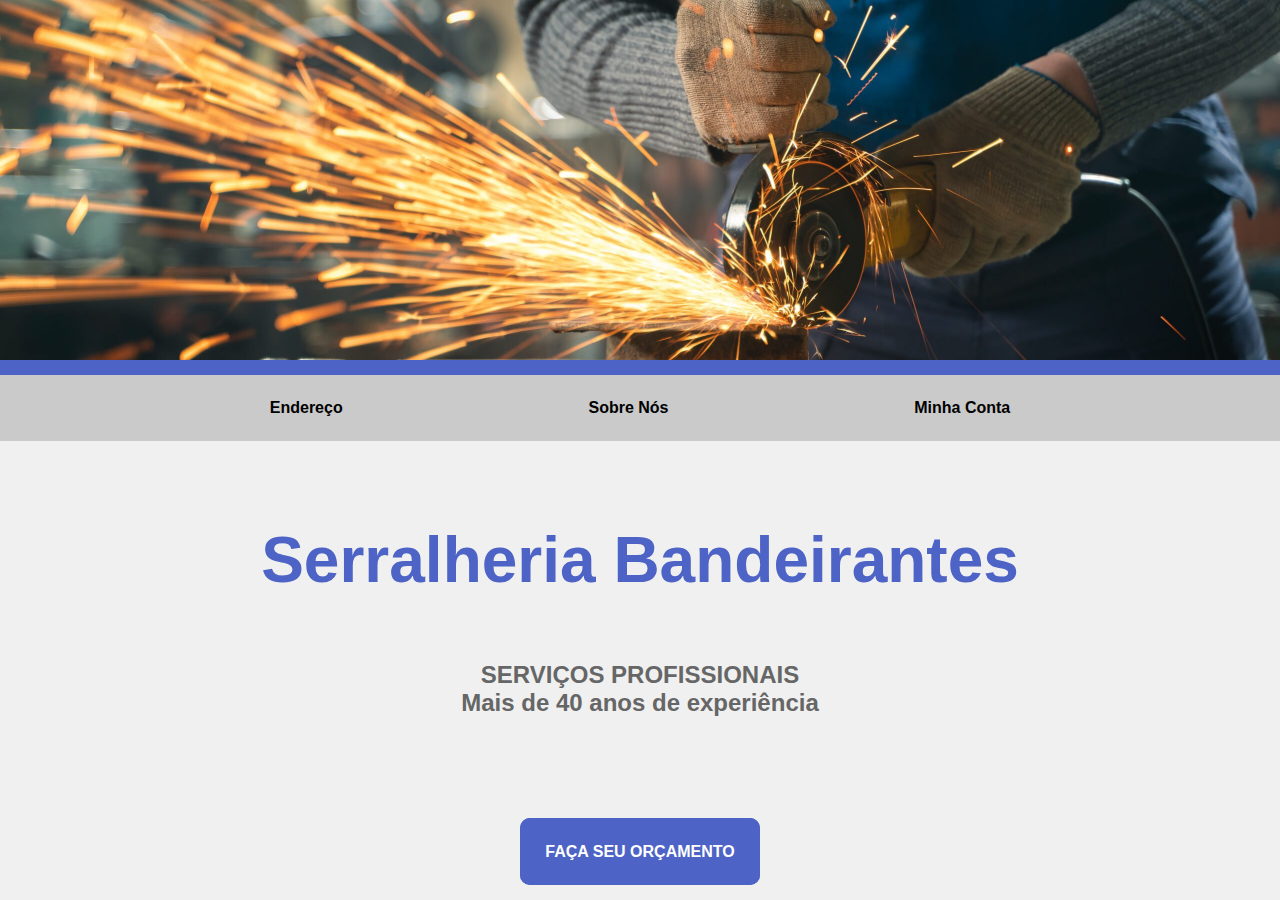
<file: src/index.html>
<!DOCTYPE html>
<html lang="pt-br">

<head>
    <meta charset="UTF-8">
    <meta name="viewport" content="width=device-width, initial-scale=1.0">
    <title>Serralheria Bandeirantes</title>
    <link rel="stylesheet" href="./style/styles.css">
    <link rel="shortcut icon" href="./assets/img/metalwork.png" type="image/png" />
</head>

<body>
    <header>
        <div class="image_header">

        </div>
        <nav>
            <ul>
                <li><a href="./pages/contato.html">Endereço</a></li>
                <li><a href="./pages/sobre.html">Sobre Nós</a></li>
                <li class="minha-conta">
                    Minha Conta
                    <ul class="sub-menu">
                        <li><a href="./pages/orcamento.html">Meus Pedidos</a></li>
                        <li><a href="./pages/meus-dados.html">Meus Dados</a></li>
                        <li><a href="./pages/cadastro.html">Login</a></li>
                    </ul>
                </li>
            </ul>
        </nav>

    </header>
    <main>
        <br><br><br><br>
        <h1>Serralheria Bandeirantes</h1><br><br><br>
        <h2>SERVIÇOS PROFISSIONAIS<br>Mais de 40 anos de experiência</h2><br><br><br><br><br><br><br>
        <a href="./pages/orcamento.html" class="button-a">FAÇA SEU ORÇAMENTO</a>
    </main>
    <script>
        const minhaConta = document.querySelector('.minha-conta');
        const subMenu = document.querySelector('.sub-menu');
        minhaConta.addEventListener('click', () => {
            subMenu.classList.toggle('active');
        });
    </script>
</body>

</html>
</file>
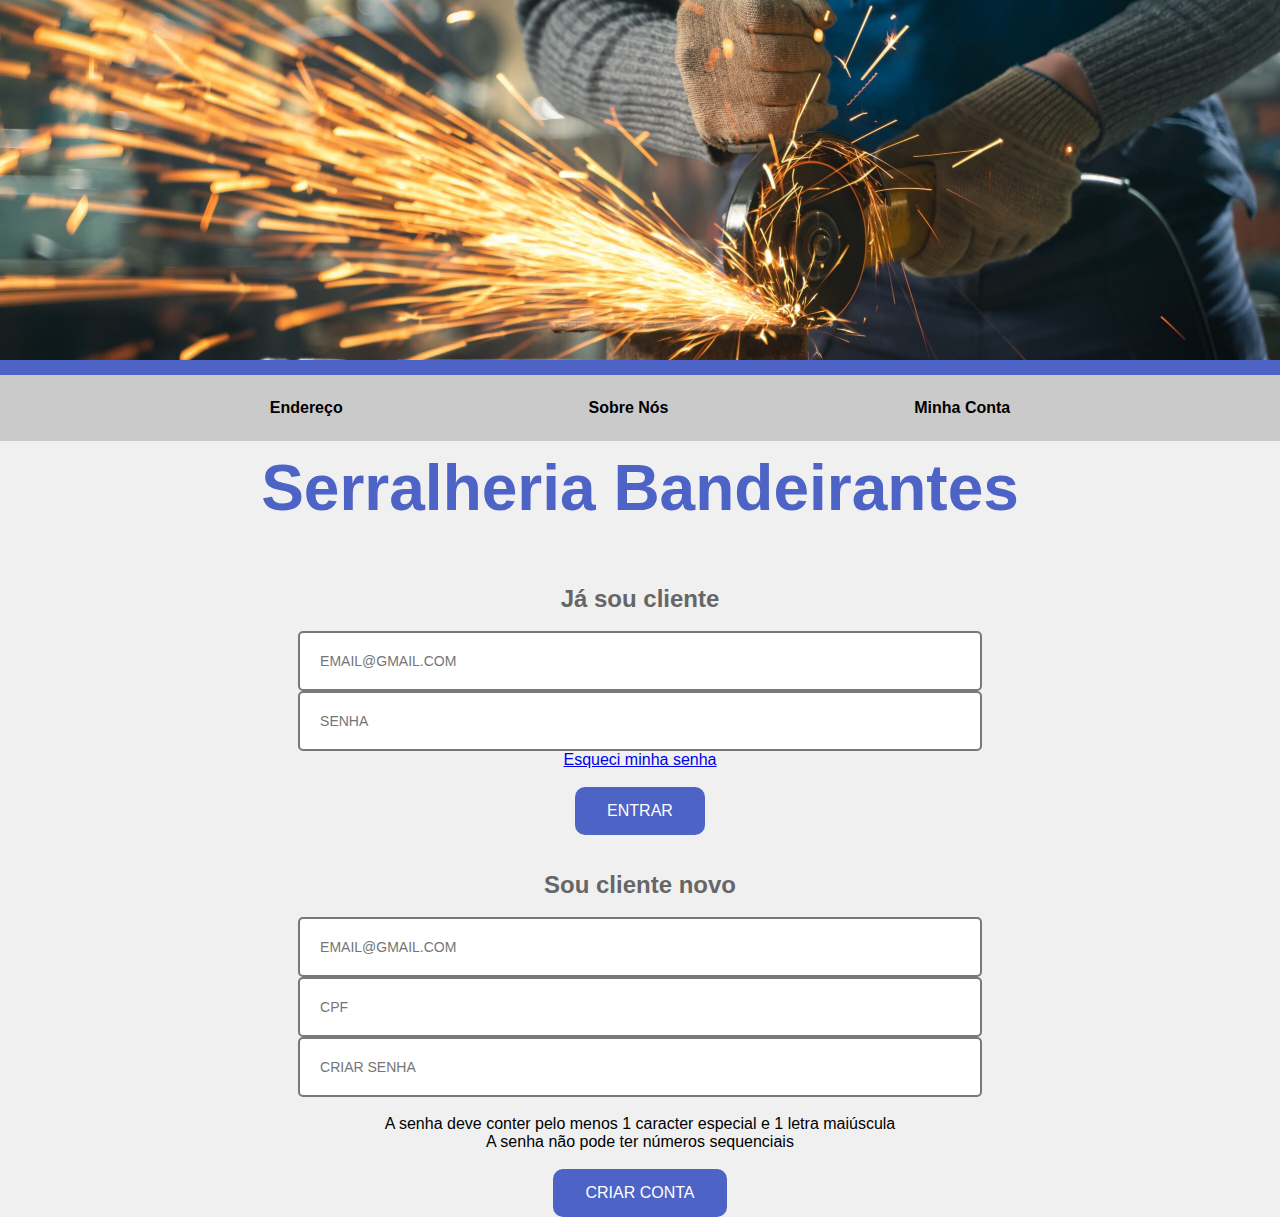
<file: src/pages/cadastro.html>
<!DOCTYPE html>
<html lang="pt-br">

<head>
    <meta charset="UTF-8">
    <meta name="viewport" content="width=device-width, initial-scale=1.0">
    <title>Serralheria Bandeirantes</title>
    <link rel="stylesheet" href="../style/styles.css">
    <link rel="shortcut icon" href="../assets/img/metalwork.png" type="image/png" />
</head>

<body>
    <header>
        <div class="image_header"></div>
        <nav>
            <ul>
                <li><a href="contato.html">Endereço</a></li>
                <li><a href="sobre.html">Sobre Nós</a></li>
                <li class="minha-conta">
                    Minha Conta
                    <ul class="sub-menu">
                        <li><a href="orcamento.html">Meus Pedidos</a></li>
                        <li><a href="meus-dados.html">Meus Dados</a></li>
                        <li><a href="cadastro.html">Login</a></li>
                    </ul>
                </li>

            </ul>
        </nav>

    </header>
    <main class="container">
        <form action="">
            <h1>Serralheria Bandeirantes</h1>
            <div class="login-form">
                <div class="cadastro-form">
                    <h2>Já sou cliente</h2><br>
                    <input type="email" placeholder="EMAIL@GMAIL.COM">
                    <input type="password" placeholder="SENHA">
                    <a href="#">Esqueci minha senha</a><br><br>
                    <button>ENTRAR</button><br><br><br>
                </div>
                <div class="cadastro-form">
                    <h2>Sou cliente novo</h2><br>
                    <input type="email" placeholder="EMAIL@GMAIL.COM">
                    <input type="text" placeholder="CPF">
                    <input type="password" placeholder="CRIAR SENHA"><br><br>
                    <p>A senha deve conter pelo menos 1 caracter especial e 1 letra maiúscula</p>
                    <p>A senha não pode ter números sequenciais</p><br>
                    <button>CRIAR CONTA</button>
                </div>
            </div>
        </form>
    </main>
    <script>
        const minhaConta = document.querySelector('.minha-conta');
        const subMenu = document.querySelector('.sub-menu');
        minhaConta.addEventListener('click', () => {
            subMenu.classList.toggle('active');
        });
    </script>
</body>

</html>
</file>
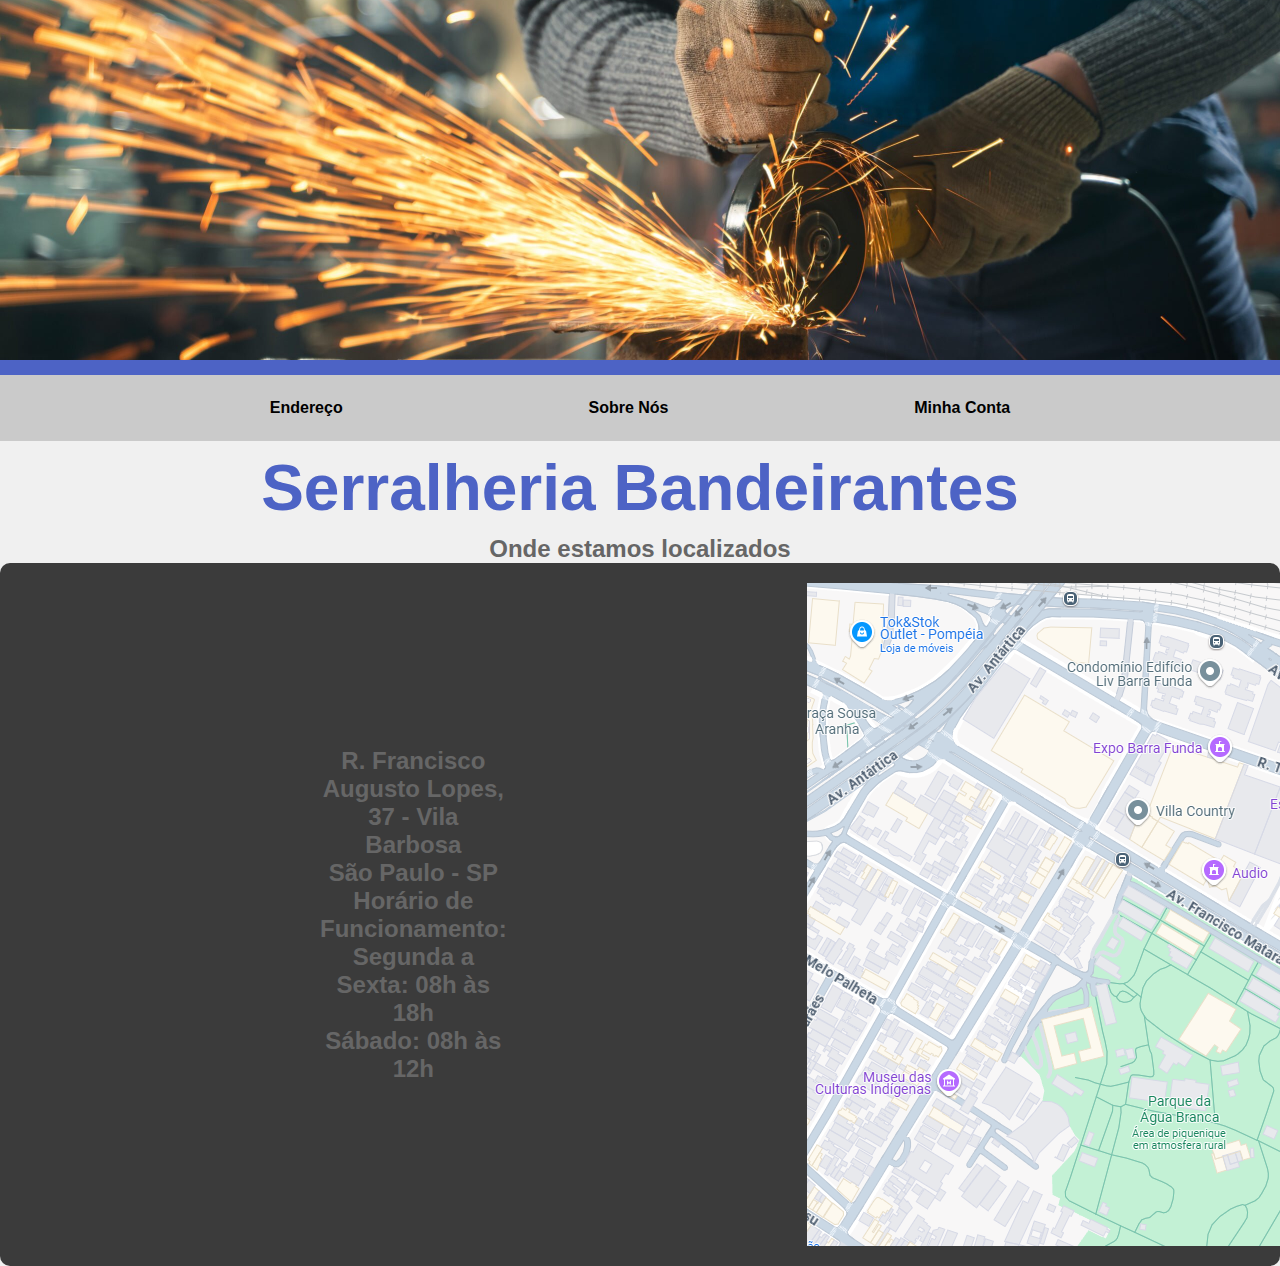
<file: src/pages/contato.html>
<!DOCTYPE html>
<html lang="pt-br">

<head>
    <meta charset="UTF-8">
    <meta name="viewport" content="width=device-width, initial-scale=1.0">
    <title>Serralheria Bandeirantes - Contato</title>
    <link rel="stylesheet" href="../style/styles.css">
    <link rel="shortcut icon" href="../assets/img/metalwork.png" type="image/png" />
</head>

<body>
    <header>
        <div class="image_header"></div>
        <nav>
            <ul>
                <li><a href="contato.html">Endereço</a></li>
                <li><a href="sobre.html">Sobre Nós</a></li>
                <li class="minha-conta">
                    Minha Conta
                    <ul class="sub-menu">
                        <li><a href="orcamento.html">Meus Pedidos</a></li>
                        <li><a href="meus-dados.html">Meus Dados</a></li>
                        <li><a href="cadastro.html">Login</a></li>
                    </ul>
                </li>

            </ul>
        </nav>

    </header>
    <main>
        <div class="header">
            <h1>Serralheria Bandeirantes</h1>
            <h2>Onde estamos localizados</h2>
        </div>
        <div class="content">
            <div class="info"><br>
                <h2>R. Francisco Augusto Lopes, 37 - Vila Barbosa <br>
                    São Paulo - SP <br>
                    Horário de Funcionamento: <br>
                    Segunda a Sexta: 08h às 18h <br>
                    Sábado: 08h às 12h <br>
                </h2>
                <img src="../assets/img/map.png" alt="Mapa da localização da serralheria" />
            </div>
            <div class="map">

            </div>
        </div>
    </main>
    <script>
        const minhaConta = document.querySelector('.minha-conta');
        const subMenu = document.querySelector('.sub-menu');
        minhaConta.addEventListener('click', () => {
            subMenu.classList.toggle('active');
        });
    </script>
</body>

</html>
</file>
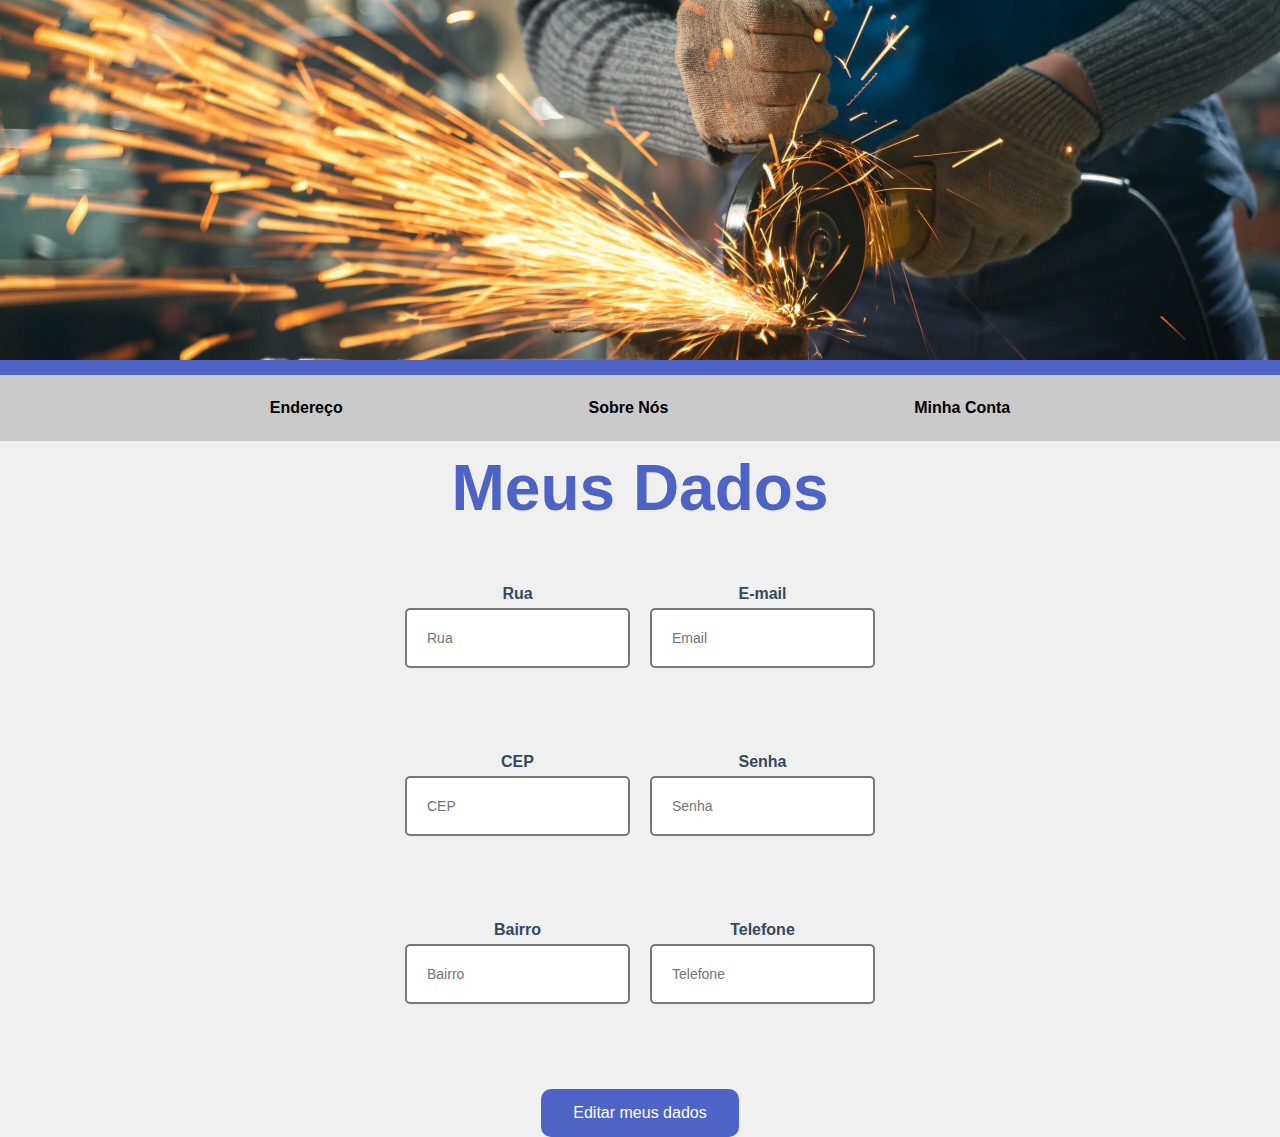
<file: src/pages/meus-dados.html>
<!DOCTYPE html>
<html lang="pt-br">

<head>
    <meta charset="UTF-8">
    <meta name="viewport" content="width=device-width, initial-scale=1.0">
    <title>Serralheria Bandeirantes - Meus Dados</title>
    <link rel="stylesheet" href="../style/styles.css">
    <link rel="shortcut icon" href="../assets/img/metalwork.png" type="image/png" />
</head>

<body>
    <header>
        <div class="image_header"></div>
        <nav>
            <ul>
                <li><a href="contato.html">Endereço</a></li>
                <li><a href="sobre.html">Sobre Nós</a></li>
                <li class="minha-conta">
                    Minha Conta
                    <ul class="sub-menu">
                        <li><a href="orcamento.html">Meus Pedidos</a></li>
                        <li><a href="meus-dados.html">Meus Dados</a></li>
                        <li><a href="cadastro.html">Login</a></li>
                    </ul>
                </li>

            </ul>
        </nav>

    </header>
    <main class="container">
        <form>
            <h1>Meus Dados</h1>
            <div class="form-row">
                <div class="form-group">
                    <label for="rua">Rua</label>
                    <input id="rua" type="text" placeholder="Rua">
                </div>
                <div class="form-group">
                    <label for="email">E-mail</label>
                    <input id="email" type="email" placeholder="Email">
                </div>
            </div>
            <div class="form-row">
                <div class="form-group">
                    <label for="cep">CEP</label>
                    <input id="cep" type="text" placeholder="CEP">
                </div>
                <div class="form-group">
                    <label for="senha">Senha</label>
                    <input id="senha" type="password" placeholder="Senha">
                </div>
            </div>
            <div class="form-row">
                <div class="form-group">
                    <label for="bairro">Bairro</label>
                    <input id="bairro" type="text" placeholder="Bairro">
                </div>
                <div class="form-group">
                    <label for="telefone">Telefone</label>
                    <input id="telefone" type="text" placeholder="Telefone">
                </div>
            </div>
            <button type="submit">Editar meus dados</button>
        </form>
    </main>
    <script>
        const minhaConta = document.querySelector('.minha-conta');
        const subMenu = document.querySelector('.sub-menu');
        minhaConta.addEventListener('click', () => {
            subMenu.classList.toggle('active');
        });
    </script>
</body>

</html>
</file>
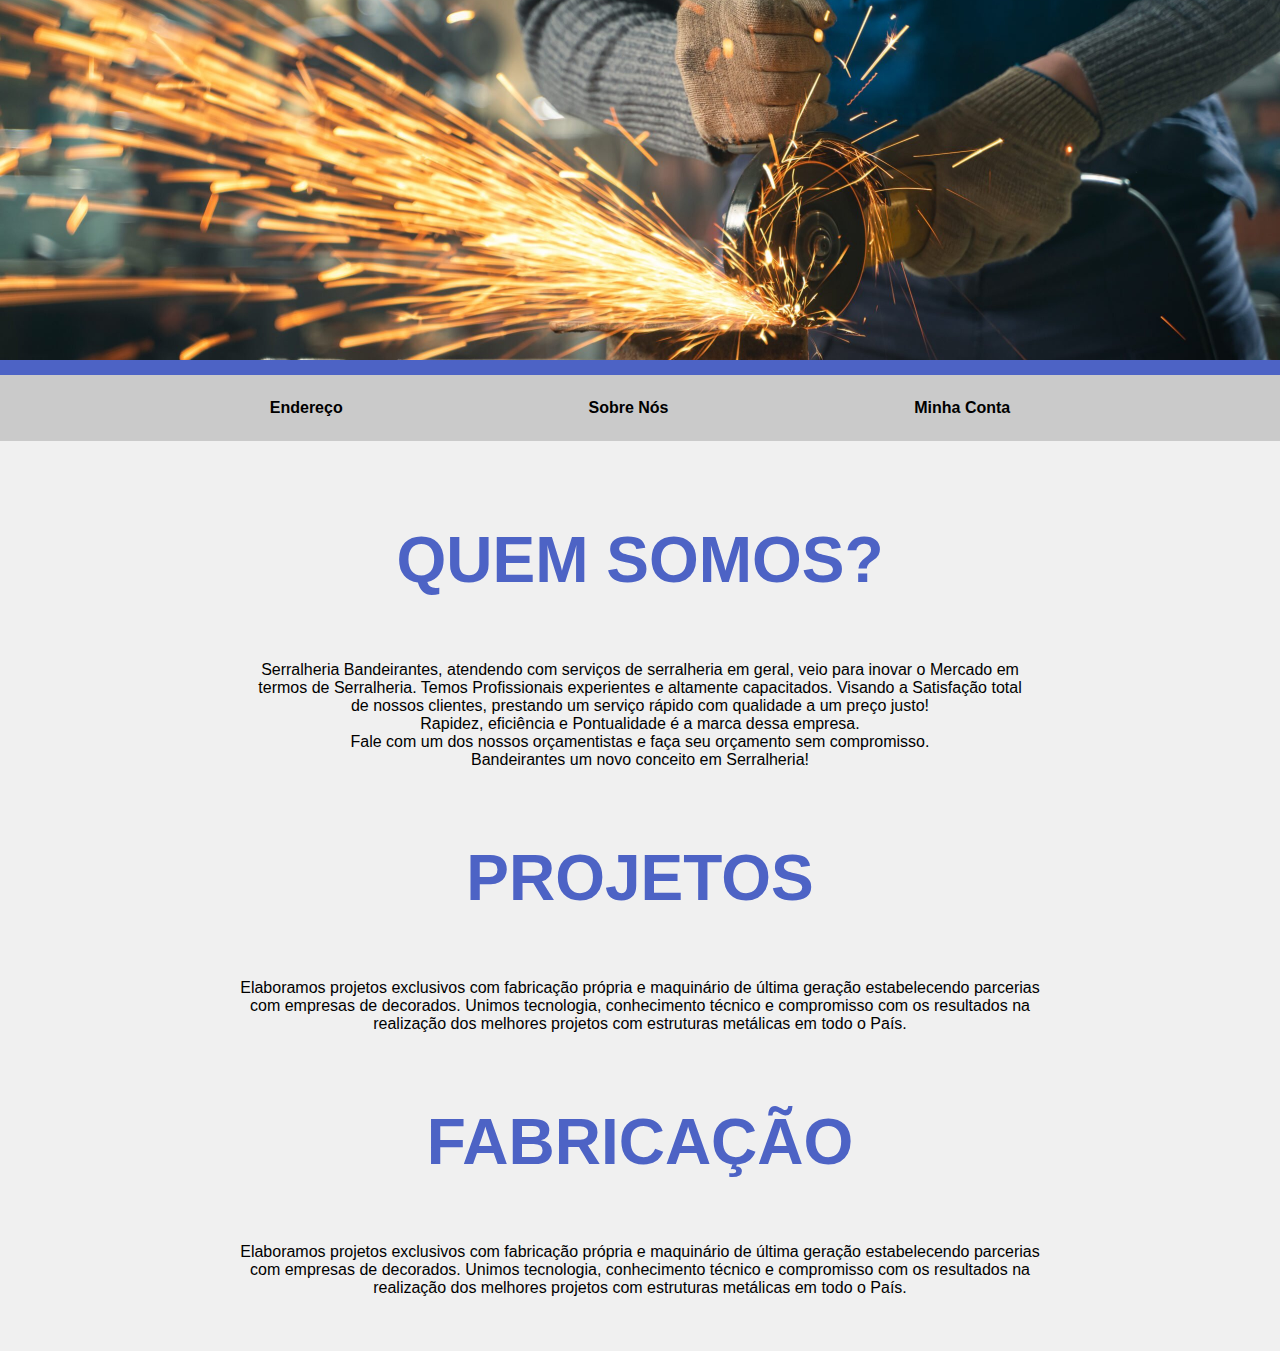
<file: src/pages/sobre.html>
<!DOCTYPE html>
<html lang="pt-br">

<head>
    <meta charset="UTF-8">
    <meta name="viewport" content="width=device-width, initial-scale=1.0">
    <title>Serralheria Bandeirantes</title>
    <link rel="stylesheet" href="../style/styles.css">
    <link rel="shortcut icon" href="../assets/img/metalwork.png" type="image/png" />
</head>

<body>
    <header>
        <div class="image_header"></div>
        <nav>
            <ul>
                <li><a href="contato.html">Endereço</a></li>
                <li><a href="sobre.html">Sobre Nós</a></li>
                <li class="minha-conta">
                    Minha Conta
                    <ul class="sub-menu">
                        <li><a href="orcamento.html">Meus Pedidos</a></li>
                        <li><a href="meus-dados.html">Meus Dados</a></li>
                        <li><a href="cadastro.html">Login</a></li>
                    </ul>
                </li>

            </ul>
        </nav>

    </header>
    <main>
        <br><br><br><br>
        <h1>QUEM SOMOS?</h1><br><br><br>
        <p>Serralheria Bandeirantes, atendendo com serviços de serralheria em geral, veio para inovar o Mercado em <br>
            termos de Serralheria. Temos Profissionais experientes e altamente capacitados. Visando a Satisfação total
            <br>
            de nossos clientes, prestando um serviço rápido com qualidade a um preço justo! <br>
            Rapidez, eficiência e Pontualidade é a marca dessa empresa. <br>
            Fale com um dos nossos orçamentistas e faça seu orçamento sem compromisso. <br>
            Bandeirantes um novo conceito em Serralheria!
        </p>
        <br><br><br><br>
        <h1>PROJETOS</h1><br><br><br>
        <p>Elaboramos projetos exclusivos com fabricação própria e maquinário de última geração estabelecendo parcerias
            <br>com empresas de decorados. Unimos tecnologia, conhecimento técnico e compromisso com os resultados na
            <br>realização dos melhores projetos com estruturas metálicas em todo o País.
        </p>
        <br><br><br><br>
        <h1>FABRICAÇÃO</h1><br><br><br>
        <p>Elaboramos projetos exclusivos com fabricação própria e maquinário de última geração estabelecendo parcerias
            <br>
            com empresas de decorados. Unimos tecnologia, conhecimento técnico e compromisso com os resultados na <br>
            realização dos melhores projetos com estruturas metálicas em todo o País.
        </p><br><br><br>

    </main>
    <script>
        const minhaConta = document.querySelector('.minha-conta');
        const subMenu = document.querySelector('.sub-menu');
        minhaConta.addEventListener('click', () => {
            subMenu.classList.toggle('active');
        });
    </script>
</body>

</html>
</file>
<file: src/style/styles.css>
* {
    margin: 0;
    padding: 0;
    box-sizing: border-box;
}

@import url('https://fonts.googleapis.com/css2?family=Jost:ital,wght@0,100..900;1,100..900&display=swap');


body {
    font-family: Jost, sans-serif;
    background-color: #f0f0f0;
    /* overflow: hidden; */
    
}

header {
    /* width: 100vw; */
    text-align: center;
    margin-bottom: 10px;
    background-color: #4D63C5;
}

.image_header {
    height: 40vh;
    background-size: cover;
    background-position: center;
    background-repeat: no-repeat;
    background-image: url("../assets/img/capa.png");
}

nav {
    background-color:#cacaca;
    margin-top: 15px;
    padding: 1.5rem;
}
nav ul {
    display: flex;
    justify-content: space-evenly;
}
nav ul a {
    text-decoration: none;
    color: black;
    font-weight: bold;
}

nav li {
    list-style: none;
}

.minha-conta {
    font-weight: bold;
    cursor: pointer;
}
.sub-menu {
    display: flex;
    flex-direction: column;
    opacity: 0;
    position: absolute;
    background-color: #fff;
    box-shadow: 0px 2px 5px rgba(0, 0, 0, 0.3);
    border-radius: 4px;
    padding: .5rem;
    
}
.active {
    opacity: 1;
    transition: .8s;
}

/* .minha_conta:hover + .sub-menu {
    opacity: 1;
    transition: .8s;

} */

main {
    text-align: center;
}

main h1 {
    font-size: 4rem;
    margin-bottom: 10px;
    color: #4D63C5;
    font-weight: bold;
}

h2 {
    font-size: 24px;
    color: #666;
}

button {
    background-color: #4D63C5;
    border: #4D63C5;
    border-radius: 10px;
    color: white;
    padding: 15px 32px;
    text-align: center;
    text-decoration: none;
    display: inline-block;
    font-size: 16px;
    cursor: pointer;
}

.button-a {
    color: #fff;
    border:  5px solid #4D63C5;
    padding: 20px;
    margin-top: 10px;
    background-color: #4D63C5;
    border-radius: 10px;
    font-weight: bold;
    text-decoration: none;
}

#form-orc {
    position: relative;
    align-items: center;
    display: flex;
    justify-content: center;
    flex-direction: column;
    gap: 50px;
    left: 30%;

}

form {
    align-items: center;
    display: flex;
    justify-content: center;
    flex-direction: column;
    gap: 50px;
    left: 30%;
}

.form-row {
    display: flex;
    justify-content: space-between;
    margin-bottom: 20px;
}

.form-group {
    flex: 1;
    margin-right: 10px;
}

.form-group:last-child {
    margin-right: 0;
}

label {
    display: block;
    margin-bottom: 5px;
    font-weight: bold;
    color: #34495e;
}
input {
    width: 50%;
    padding: 10px;
    border: 1px solid #ccc;
    border-radius: 4px;
    font-size: 16px;
}

/* contato */ 
.info {
    flex: 1;
    background-color: #3b3b3b;
    color: #fff;
    padding: 20px;
    border-radius: 10px;
    font-size: 0.9em;
    display: flex;
    gap:300px;
    align-items: center;
  }
  
  
  .map {
    flex: 1;
    display: flex;
    align-items: center;
    justify-content: center;
  }
  
  .map img {
    max-width: 100%;
    height: auto;
    border-radius: 10px;
  }
  
/* orçamento */
.form-container {
    background: #fff;
    padding: 20px;
    border-radius: 8px;
    box-shadow: 0 4px 8px rgba(0, 0, 0, 0.1);
    align-items: center;
    display: flex;
  }
  .form-group {
    margin-bottom: 15px;
  }
  .form-row {
    gap: 10px;
  }
  
  input, select, textarea {
    width: 100%;
    padding: 20px;
    border: 2px solid #7a7777;
    border-radius: 5px;
    font-size: 14px;
    
  }

  .submit-btn {
    width: 100%;
    padding: 10px;
    font-size: 16px;
    font-weight: bold;
    color: #fff;
    background: #4a73c7;
    border: none;
    border-radius: 5px;
    cursor: pointer;
    transition: background 0.3s;
  }
  .submit-btn:hover {
    background: #365899;
  }

/* cadastro */

.container {
    display: flex;
    /* align-items: center; */
    justify-content: center;
}
</file>
